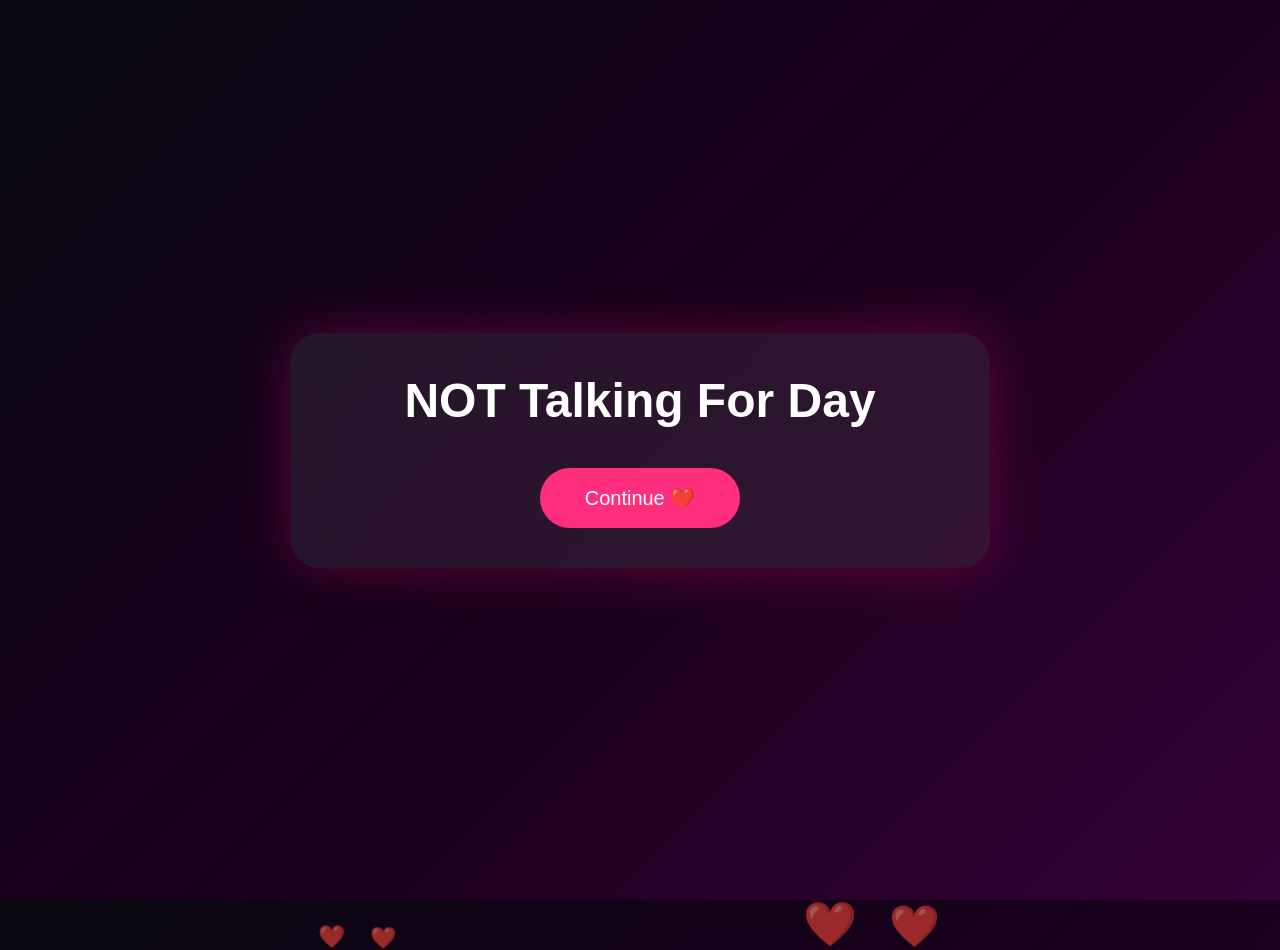
<file: index.html>
<!DOCTYPE html>
<html lang="en">
<head>

<meta charset="UTF-8">

<meta name="viewport"
content="width=device-width, initial-scale=1.0">

<title>For You ❤️</title>

<link rel="stylesheet" href="css/style.css">

</head>

<body>

<div id="hearts"></div>

<div class="container">

<h1 id="title"></h1>

<p id="subtitle"></p>

<button id="nextBtn">

Continue ❤️

</button>

</div>

<script src="js/script.js"></script>

</body>
</html>
</file>
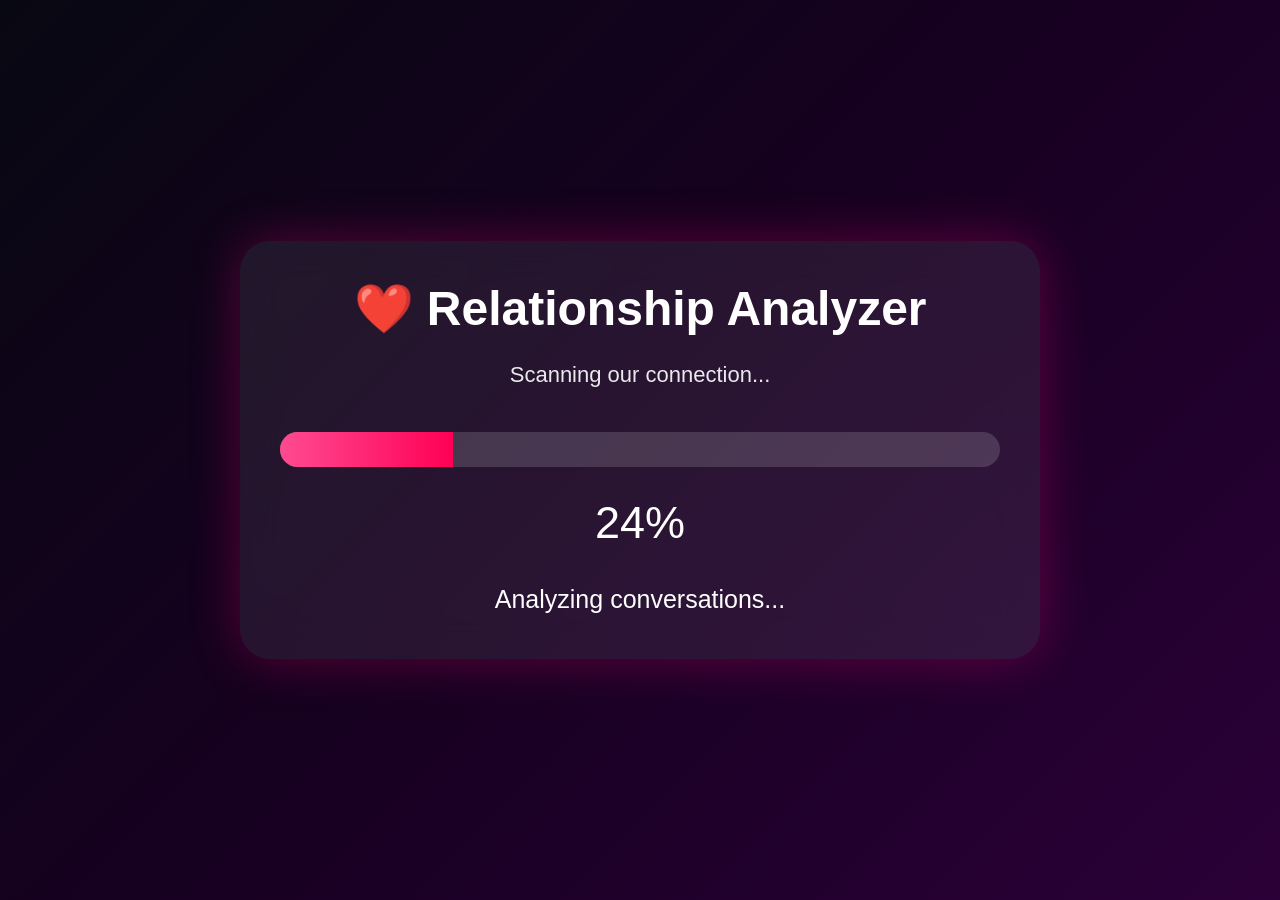
<file: bond.html>
<!DOCTYPE html>
<html lang="en">

<head>

<meta charset="UTF-8">

<meta name="viewport" content="width=device-width, initial-scale=1.0">

<title>Bond Analyzer ❤️</title>

<link rel="stylesheet" href="css/style.css">

<style>

body{
background:linear-gradient(135deg,#080812,#170021,#2b0038);
}

.container{
max-width:800px;
}

.progressBox{
width:100%;
height:35px;
background:rgba(255,255,255,.15);
border-radius:50px;
overflow:hidden;
margin-top:40px;
margin-bottom:30px;
}

.progress{

width:0%;

height:100%;

background:linear-gradient(90deg,#ff4b91,#ff0055);

transition:.15s;

}

#percent{

font-size:45px;

margin-top:20px;

}

#status{

margin-top:30px;

font-size:25px;

line-height:40px;

}

.error{

color:#ff3c6f;

animation:glitch .25s infinite;

font-weight:bold;

}

.success{

font-size:42px;

color:#00ffae;

animation:pop .8s infinite alternate;

}

@keyframes glitch{

0%{

transform:translate(2px,0);

}

25%{

transform:translate(-2px,1px);

}

50%{

transform:translate(2px,-1px);

}

75%{

transform:translate(-2px,-2px);

}

100%{

transform:none;

}

}

@keyframes pop{

from{

transform:scale(1);

}

to{

transform:scale(1.05);

}

}

.crack{

animation:shake .25s infinite;

}

@keyframes shake{

0%{

transform:translateX(0);

}

25%{

transform:translateX(6px);

}

50%{

transform:translateX(-6px);

}

75%{

transform:translateX(5px);

}

100%{

transform:translateX(0);

}

}

#next{

display:none;

margin-top:40px;

}

</style>

</head>

<body>

<div class="container">

<h1>❤️ Relationship Analyzer</h1>

<p>Scanning our connection...</p>

<div class="progressBox">

<div class="progress" id="bar"></div>

</div>

<div id="percent">0%</div>

<div id="status">

Initializing...

</div>

<button id="next">

Next Surprise ❤️

</button>

</div>

<script>

const bar=document.getElementById("bar");

const percent=document.getElementById("percent");

const status=document.getElementById("status");

const next=document.getElementById("next");

let value=0;

let timer=setInterval(()=>{

value++;

bar.style.width=value+"%";

percent.innerHTML=value+"%";

if(value<30){

status.innerHTML="Analyzing conversations...";

}

else if(value<60){

status.innerHTML="Checking memories...";

}

else if(value<90){

status.innerHTML="Calculating love level...";

}

else{

status.innerHTML="Almost done...";

}

if(value>=100){

clearInterval(timer);

setTimeout(glitch,800);

}

},45);

function glitch(){

document.body.classList.add("crack");

status.innerHTML="<span class='error'>SYSTEM ERROR!</span>";

percent.innerHTML="⚠";

bar.style.background="red";

setTimeout(showResult,2200);

}

function showResult(){

document.body.classList.remove("crack");

bar.style.background="linear-gradient(90deg,#ff4b91,#ff0055)";

status.innerHTML=`

<div class="success">

❤️ UNBREAKABLE ❤️

</div>

<br>

Reason:

<br><br>

No machine can measure

something this special.

<br><br>

Bond Status:

<h2>∞ FOREVER CONNECTED</h2>

`;

percent.innerHTML="∞";

next.style.display="inline-block";

}

next.onclick=function(){

window.location="memories.html";

};

</script>

</body>

</html>
</file>
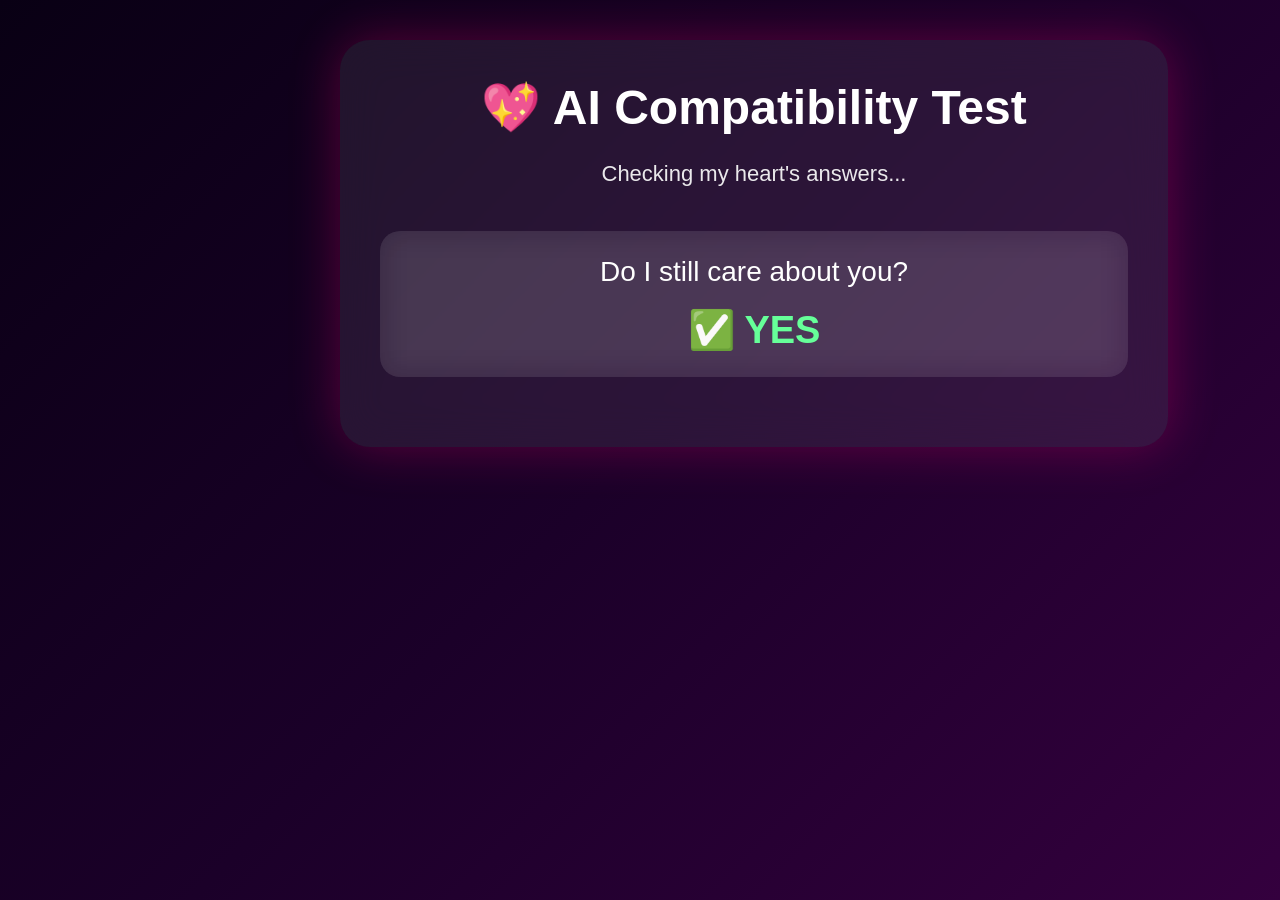
<file: compatibility.html>
<!DOCTYPE html>
<html lang="en">
<head>

<meta charset="UTF-8">
<meta name="viewport" content="width=device-width,initial-scale=1.0">

<title>Compatibility Test ❤️</title>

<link rel="stylesheet" href="css/style.css">

<style>

body{
background:linear-gradient(135deg,#090014,#1b0029,#34003e);
overflow:hidden;
}
body{
    min-height:100vh;
    overflow-x:hidden;
    overflow-y:auto;
    margin-left: 25%;
    padding:40px 20px;
    display:block;
}

button{
    display:none;
    margin:40px auto;
    padding:15px 35px;
    font-size:20px;
    border:none;
    border-radius:40px;
    background:#ff2f7d;
    color:white;
    cursor:pointer;
    display:block;
}
.container{
max-width:900px;
}

.question{
display:none;
margin:30px auto;
padding:25px;
background:rgba(255,255,255,.08);
backdrop-filter:blur(15px);
border-radius:20px;
font-size:28px;
animation:fade .7s;
}

.answer{
margin-top:20px;
font-size:38px;
color:#66ff99;
font-weight:bold;
}

#result{
display:none;
margin-top:40px;
font-size:32px;
line-height:55px;
animation:fade 1s;
}

.big{
font-size:70px;
color:#ff5ea8;
text-shadow:0 0 20px hotpink;
}

button{
display:none;
margin-top:40px;
}

@keyframes pop{
from{
transform:scale(.8);
opacity:0;
}
to{
transform:scale(1);
opacity:1;
}
}

.overload{
animation:pop .8s infinite alternate;
}

</style>

</head>

<body>

<div class="container">

<h1>💖 AI Compatibility Test</h1>

<p>Checking my heart's answers...</p>

<div class="question">
Do I still care about you?
<div class="answer">✅ YES</div>
</div>

<div class="question">
Would I choose you again?
<div class="answer">✅ ALWAYS</div>
</div>

<div class="question">
Do our memories still matter?
<div class="answer">❤️ EVERY SINGLE ONE</div>
</div>

<div class="question">
Would I try again if you gave me one chance?
<div class="answer">💯 WITHOUT A DOUBT</div>
</div>

<div class="question">
Would I rather fix things than lose you?
<div class="answer">❤️ ABSOLUTELY</div>
</div>

<div id="result">

<div class="big overload">

1000000%

</div>

<br>

Compatibility Level

<br><br>

⚠ WARNING

<br><br>

Calculator Overloaded

<br><br>

Reason:

Some bonds cannot be calculated.

❤️

</div>

<button id="next">

Continue ❤️

</button>

</div>

<script>

const questions=document.querySelectorAll(".question");

const result=document.getElementById("result");

const next=document.getElementById("next");

let i=0;

function reveal(){

if(i<questions.length){

questions[i].style.display="block";

i++;

setTimeout(reveal,1800);

}else{

setTimeout(()=>{

result.style.display="block";
next.style.display="inline-block";

},1800);

}

}

reveal();

next.onclick=function(){

window.location="smile.html";

}

</script>

</body>

</html>
</file>
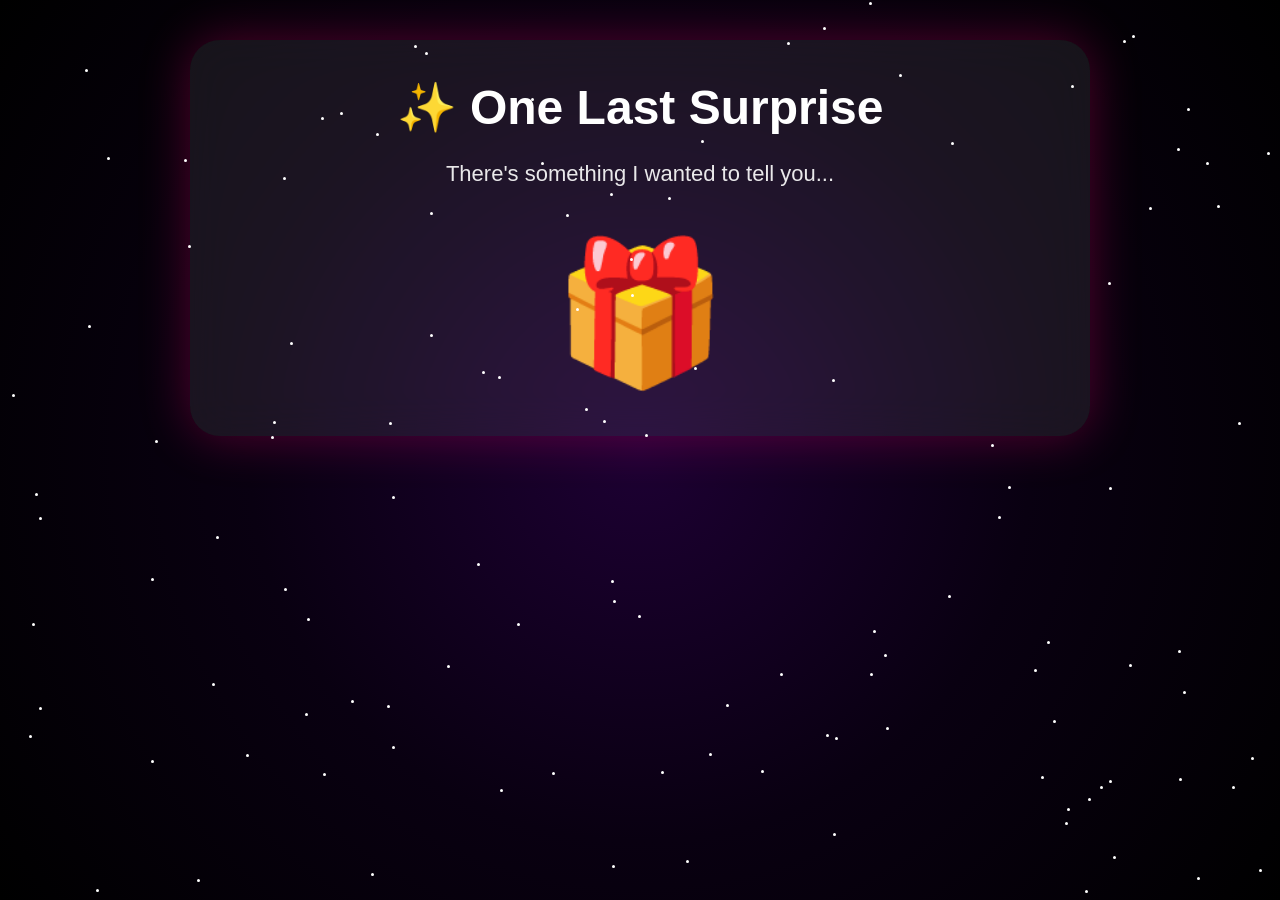
<file: final.html>
<!DOCTYPE html>
<html lang="en">
<head>

<meta charset="UTF-8">
<meta name="viewport" content="width=device-width, initial-scale=1.0">

<title>One Last Thing ❤️</title>

<link rel="stylesheet" href="css/style.css">

<style>

body{
    margin:0;
    min-height:100vh;
    background:radial-gradient(circle at center,#1d0033,#090011,#000);
    overflow-y:auto;
    overflow-x:hidden;
    display:block;
    padding:40px 20px;
    color:white;
    font-family:Poppins,sans-serif;
}

.container{
    text-align:center;
    max-width:900px;
    padding:40px;
    margin:auto;
}

/* Gift */
#gift{
    font-size:140px;
    cursor:pointer;
    transition:.5s;
    animation:float 2s ease-in-out infinite;
}

#gift:hover{
    transform:scale(1.1);
}

@keyframes float{
    0%,100%{transform:translateY(0);}
    50%{transform:translateY(-15px);}
}

/* Letter box */
#letter{
    display:none;
    margin-top:30px;
    padding:30px;
    background:rgba(255,255,255,.08);
    backdrop-filter:blur(20px);
    border-radius:25px;
    font-size:24px;
    line-height:42px;
    animation:fade 1.2s;
}

#typing{
    white-space:pre-line;
    min-height:280px;
}

/* Button */
#restart{
    display:none;
    margin:35px auto;
    padding:16px 40px;
    border:none;
    border-radius:50px;
    background:#ff4d94;
    color:white;
    font-size:20px;
    cursor:pointer;
}

/* Stars */
.star{
    position:absolute;
    width:3px;
    height:3px;
    background:white;
    border-radius:50%;
    animation:twinkle 3s infinite;
}

@keyframes twinkle{
    0%,100%{opacity:.2;}
    50%{opacity:1;}
}

/* Thank you fade */
.fadeBlock{
    margin-bottom:25px;
    font-size:24px;
    line-height:42px;
    animation:fadeIn 1.5s forwards;
}

@keyframes fadeIn{
    from{
        opacity:0;
        transform:translateY(20px);
    }
    to{
        opacity:1;
        transform:translateY(0);
    }
}

</style>

</head>

<body>

<div class="container">

<h1>✨ One Last Surprise</h1>

<p>There's something I wanted to tell you...</p>

<div id="gift">🎁</div>

<div id="letter">

<div id="typing"></div>

<button id="restart">❤️ Can We smile again together...</button>

</div>

</div>

<script>

/* ⭐ Stars background */
for(let i=0;i<120;i++){
    const s=document.createElement("div");
    s.className="star";
    s.style.left=Math.random()*100+"vw";
    s.style.top=Math.random()*100+"vh";
    s.style.animationDelay=Math.random()*3+"s";
    document.body.appendChild(s);
}

/* 💌 Message */
const message = `Hi ❤️

If you're reading this... thank you.

I know things haven't been easy.

I know I made mistakes.

I can't change what already happened.

But I can promise that I've learned from it.

You have given me countless beautiful memories.

Your smile,
your kindness,
your silly moments...

They still mean the world to me.

I'm not asking you to forget everything.

I'm simply asking for one chance...

to create better memories than the ones we lost.

Whether you say yes today...
or sometime later...

But everything I felt with you was real.

You matter to me in ways I can't explain easily.
And I don't want this to end like this.

If there's even a small chance...

I just wanted you to know...

You'll always be someone very special to me.

I'd love to try again and again until I get my Kuchiii smile ❤️`;

/* 🎁 Gift click */
document.getElementById("gift").onclick = function () {

    this.style.display = "none";
    document.getElementById("letter").style.display = "block";

    let i = 0;

    function type() {
        if (i < message.length) {
            document.getElementById("typing").innerHTML += message.charAt(i);
            i++;
            setTimeout(type, 35);
        } else {
            document.getElementById("restart").style.display = "block";
        }
    }

    setTimeout(type, 600);
};

/* 💖 Final screen */
document.getElementById("restart").onclick = function () {

document.body.style.background =
"linear-gradient(135deg,#FFE5EC,#FFD6E8,#FFF3B0,#FFE8CC)";
document.body.style.backgroundAttachment="fixed";

document.querySelector(".container").innerHTML = `

<style>

.container{
    animation:fadeIn 2s ease;
}

.final-card{
    background:rgba(255,255,255,.18);
    backdrop-filter:blur(18px);
    border-radius:30px;
    padding:50px;
    max-width:900px;
    margin:auto;
    box-shadow:0 20px 60px rgba(0,0,0,.2);
}

.rose{
    width:220px;
    animation:float 3s ease-in-out infinite;
    margin-bottom:25px;
}

@keyframes float{
0%,100%{transform:translateY(0);}
50%{transform:translateY(-12px);}
}

@keyframes fadeIn{
from{opacity:0;transform:translateY(40px);}
to{opacity:1;transform:translateY(0);}
}

.sparkle{
position:fixed;
font-size:22px;
animation:up 6s linear infinite;
pointer-events:none;
}

@keyframes up{
0%{
transform:translateY(100vh) scale(.5);
opacity:0;
}
20%{opacity:1;}
100%{
transform:translateY(-10vh) scale(1.5);
opacity:0;
}
}

</style>

<div class="final-card">

<img class="rose"
src="https://images.unsplash.com/photo-1526045478516-99145907023c?w=600"
alt="Rose Bouquet">

<h1 style="font-size:75px;">💖</h1>

<h2 style="font-size:40px;color:#d63384;">
Thank You, Kuchiii 🧿
</h2>

<p style="font-size:25px;line-height:48px;color:#5c2346;">

If you smiled even once while reading all this...<br><br>

Then this little surprise has already become worth every moment I spent making it. ❤️

<br><br>

With quiet care and warm wishes,<br>
From someone who will always be happy to see you smile. ❤️

<br><br>

And maybe… one day,<br>
our story will quietly continue from where it paused. 🌸

<br><br>

No pressure.<br>
No expectations.<br>
Just two hearts finding comfort in each other's conversations again.

<br><br>

And before we even realize it...<br>
our talks become endless,<br>
our laughter becomes effortless,<br>
and your cute little smile becomes my favorite part of every day. 🧿😻❤️

<br><br>

🌹 Until then...<br>
Keep smiling, because somewhere,<br>
there's someone whose day becomes brighter just imagining that smile. ✨

</p>

</div>

`;


// Floating Sparkles & Hearts

setInterval(()=>{

const icons=["💖","🌸","✨","💗","💕","🦋"];

const e=document.createElement("div");

e.className="sparkle";

e.innerHTML=icons[Math.floor(Math.random()*icons.length)];

e.style.left=Math.random()*100+"vw";

e.style.animationDuration=(Math.random()*3+4)+"s";

document.body.appendChild(e);

setTimeout(()=>e.remove(),7000);

},350);

};

</script>

</body>
</html>
</file>
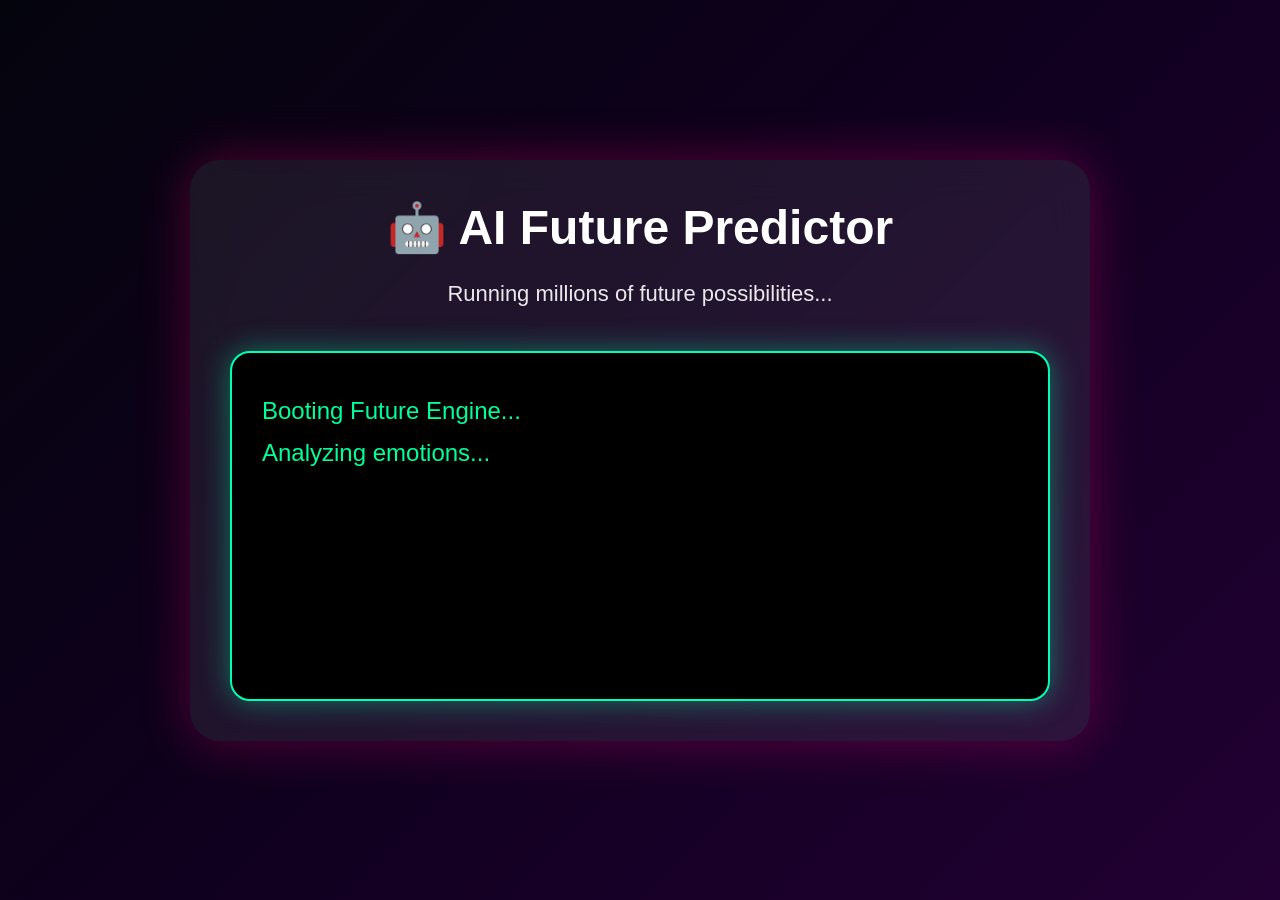
<file: future.html>
<!DOCTYPE html>
<html lang="en">
<head>

<meta charset="UTF-8">
<meta name="viewport" content="width=device-width, initial-scale=1.0">

<title>Future Predictor</title>

<link rel="stylesheet" href="css/style.css">

<style>

body{
background:linear-gradient(135deg,#04040d,#10001f,#220033);

}
body{
    background:linear-gradient(135deg,#04040d,#10001f,#220033);
    min-height:100vh;
    overflow-y:auto;
    padding:40px 20px;
    color:white;
}
.container{
    max-width:900px;
    margin:auto;
}
button{
    display:none;
    margin:40px auto;
    padding:15px 35px;
    font-size:20px;
    border:none;
    border-radius:40px;
    background:#ff2f7d;
    color:white;
    cursor:pointer;
    display:block;
    z-index:999;
}
.container{
max-width:900px;
text-align:center;
}

#screen{
margin-top:30px;
padding:30px;
background:black;
border:2px solid #00ffb3;
border-radius:20px;
font-family:monospace;
font-size:24px;
color:#00ff99;
text-align:left;
min-height:350px;
box-shadow:0 0 30px rgba(0,255,170,.4);
}

.line{
opacity:0;
animation:fade .8s forwards;
margin:14px 0;
}

.glitch{
color:#ff4d6d;
animation:glitch .15s infinite;
font-weight:bold;
}

.success{
color:#ff80bf;
font-size:30px;
text-align:center;
margin-top:20px;
}

button{
display:none;
margin-top:35px;
}

@keyframes glitch{
0%{transform:translateX(0);}
25%{transform:translateX(3px);}
50%{transform:translateX(-3px);}
75%{transform:translateX(2px);}
100%{transform:translateX(0);}
}

</style>

</head>

<body>

<div class="container">

<h1>🤖 AI Future Predictor</h1>

<p>Running millions of future possibilities...</p>

<div id="screen"></div>

<button id="next">
Continue ❤️
</button>

</div>

<script>

const screen=document.getElementById("screen");
const next=document.getElementById("next");

const messages=[

"Booting Future Engine...",

"Analyzing emotions...",

"Checking conversations...",

"Loading memories...",

"Creating predictions...",

"",

"❌ Future #1 : We stop talking forever.",

"Probability : 14%",

"",

"❌ Future #2 : We become strangers.",

"Probability : 7%",

"",

"❤️ Future #3 : We laugh together again.",

"Probability : Calculating...",

"",

"⚠ Unexpected Error...",

"System Glitch...",

"Prediction Failed."

];

let index=0;

function addLine(){

if(index<messages.length){

const div=document.createElement("div");

div.className="line";

div.innerHTML=messages[index];

screen.appendChild(div);

screen.scrollTop=screen.scrollHeight;

index++;

setTimeout(addLine,900);

}

else{

setTimeout(showFinal,1200);

}

}

function showFinal(){

screen.innerHTML+=`

<br>

<div class="glitch">

SYSTEM MESSAGE

</div>

<br>

<div class="success">

Future Cannot Be Predicted ❤️

</div>

<br>

Reason:

<br><br>

The future depends on...

<br><br>

😊 ONE BEAUTIFUL SMILE

<br><br>

and...

<br>

One chance to write

a happier next chapter together.

`;
next.style.display="block";
next.style.margin = "40px auto";

}

addLine();

next.onclick=function(){

window.location="compatibility.html";

};

</script>

</body>
</html>
</file>
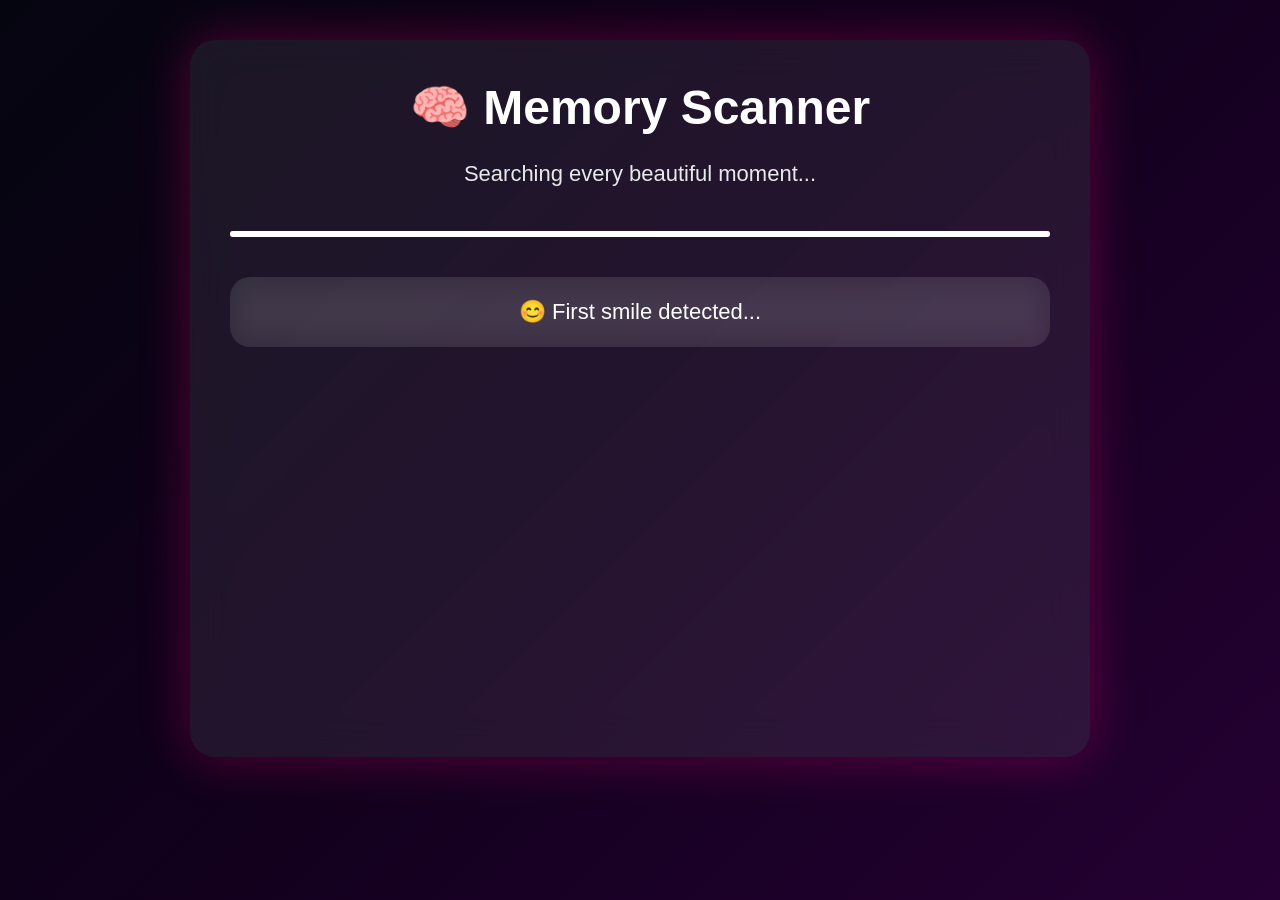
<file: memories.html>
<!DOCTYPE html>
<html lang="en">

<head>

<meta charset="UTF-8">

<meta name="viewport" content="width=device-width,initial-scale=1.0">

<title>Memory Scanner ❤️</title>

<link rel="stylesheet" href="css/style.css">

<style>

body{

background:linear-gradient(135deg,#050510,#12001d,#250033);



}
body{
    background:linear-gradient(135deg,#050510,#12001d,#250033);
    min-height:100vh;
    display:flex;
    justify-content:center;
    align-items:flex-start;
    overflow-y:auto;
    overflow-x:hidden;
    color:white;
    padding:40px 20px;
}   

.container{

max-width:900px;

}
.container{
    width:90%;
    max-width:900px;
    padding:40px;
    border-radius:25px;
    background:rgba(255,255,255,.08);
    backdrop-filter:blur(20px);
    text-align:center;
}
.popup{

position:fixed;
top:0;
left:0;
width:100%;
height:100%;
background:rgba(0,0,0,.75);

display:none;

justify-content:center;
align-items:center;

z-index:9999;

}

.popup-card{

width:90%;
max-width:450px;

background:rgba(255,255,255,.12);

backdrop-filter:blur(18px);

padding:35px;

border-radius:25px;

text-align:center;

animation:pop .5s ease;

}

.popup-card button{

display:inline-block;

margin:15px;

padding:12px 30px;

font-size:18px;

border:none;

border-radius:50px;

cursor:pointer;

}

@keyframes pop{

from{
transform:scale(.6);
opacity:0;
}

to{
transform:scale(1);
opacity:1;
}

}
#scanner{

width:100%;

height:6px;

background:#ff4d94;

margin:40px 0;

position:relative;

overflow:hidden;

border-radius:20px;

}

#line{

position:absolute;

width:100%;

height:100%;

background:white;

animation:scan 2s linear infinite;

}

@keyframes scan{

0%{transform:translateX(-100%);}
100%{transform:translateX(100%);}

}

.card{

opacity:0;

transform:translateY(40px);

transition:.8s;

margin:18px 0;

padding:22px;

border-radius:20px;

background:rgba(255,255,255,.08);

backdrop-filter:blur(15px);

font-size:22px;

}

.show{

opacity:1;

transform:none;

}

#result{

display:none;

margin-top:35px;

font-size:28px;

line-height:45px;

animation:fade 1s;

}

button{

display:none;

margin-top:35px;

}
#next{
    display:none;
    margin:40px auto;
    position:relative;
    z-index:1000;
}

</style>

</head>

<body>

<div class="container">

<h1>🧠 Memory Scanner</h1>

<p>Searching every beautiful moment...</p>

<div id="scanner">

<div id="line"></div>

</div>

<div class="card">😊 First smile detected...</div>

<div class="card">😂 Unlimited silly laughs found...</div>

<div class="card">❤️ Thousands of happy conversations...</div>

<div class="card">🥹 Moments that still make my heart smile...</div>

<div class="card">🌸 Countless reasons I don't want to lose you...</div>

<div id="result">

<h2>Scan Complete ❤️</h2>

<div id="progressText">

<p>
Deleting memories...
<br><br>

10%
<br>
32%
<br>
57%
<br>
89%
<br><br>

<span style="color:#ff4d94;font-weight:bold;">ERROR ❌</span>
</p>

</div>

<div id="systemMessage" style="display:none;">

<p>
⚠ Memory Protection Activated...
<br><br>

Trying Force Delete...
<br>

██████░░░░ 60%
<br>

████████░░ 80%
<br>

██████████ 100%
<br><br>

💥 ACCESS DENIED
</p>

</div>

<div id="finalMessage" style="display:none;">

<h2 style="color:#ff8ac7;">
❤️ Why did it fail?
</h2>

<p style="font-size:26px;line-height:45px;">

Because...

those memories don't belong to my brain anymore.

They live inside my heart. ❤️

<br><br>

No system...

No time...

No distance...

can ever delete them.

🥹🌸

</p>


<!-- result -->
<!-- container -->
<button id="continueBtn" style="
display:none;
margin:40px auto;
padding:15px 40px;
font-size:22px;
border:none;
border-radius:50px;
cursor:pointer;
background:linear-gradient(90deg,#ff4d94,#ff8a5b);
color:white;
box-shadow:0 10px 25px rgba(255,77,148,.4);
"><h2 style="color:#e1ece1;">If You Smile<br> Access Granted✅</h2>
🎈 Continue to Next Surprise ❤️
</button>
</div> <!-- finalMessage -->
</div> <!-- result -->
</div> <!-- container -->
<script>

const cards=document.querySelectorAll(".card");

const result=document.getElementById("result");

const next=document.getElementById("next");

let i=0;

function reveal(){

if(i<cards.length){

cards[i].classList.add("show");

i++;

setTimeout(reveal,1400);

}else{

setTimeout(()=>{

result.style.display="block";
setTimeout(() => {

document.getElementById("progressText").style.display="none";

document.getElementById("systemMessage").style.display="block";

},2500);

setTimeout(() => {

document.getElementById("systemMessage").style.display="none";

document.getElementById("finalMessage").style.display="block";

},6500);

setTimeout(()=>{

document.getElementById("continueBtn").style.display="block";

},10500);

},1500);

}

}

reveal();

const continueBtn = document.getElementById("continueBtn");

continueBtn.addEventListener("click", function () {

    continueBtn.innerHTML = "✨ Preparing Your Next Surprise...";

    continueBtn.disabled = true;

    setTimeout(function () {

        window.location.href = "balloon.html";

    },1200);

});

</script>

</body>

</html>
</file>
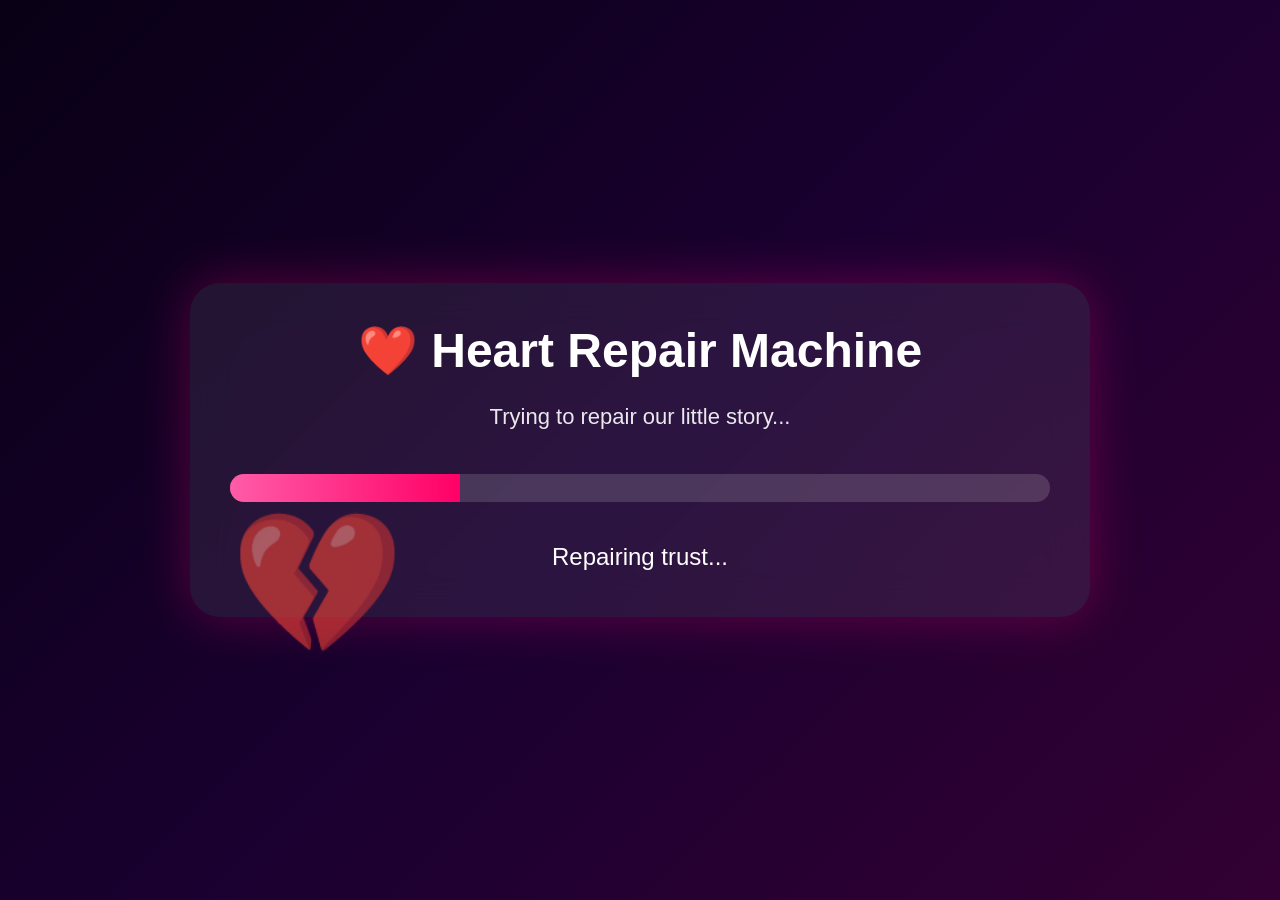
<file: repair.html>
<!DOCTYPE html>
<html lang="en">
<head>
<meta charset="UTF-8">
<meta name="viewport" content="width=device-width, initial-scale=1.0">

<title>Heart Repair Machine ❤️</title>

<link rel="stylesheet" href="css/style.css">

<style>

body{
background:linear-gradient(135deg,#090015,#1a0030,#330033);
overflow:hidden;
}

.container{
max-width:900px;
text-align:center;
}

.machine{
margin-top:30px;
}

.heart{
font-size:140px;
animation:beat 1s infinite;
transition:1s;
}

@keyframes beat{
0%,100%{transform:scale(1);}
50%{transform:scale(1.15);}
}

.progressBox{
width:100%;
height:28px;
background:rgba(255,255,255,.15);
border-radius:30px;
overflow:hidden;
margin:35px 0;
}

.progress{
height:100%;
width:0%;
background:linear-gradient(90deg,#ff5ca8,#ff0066);
transition:.2s;
}

#status{
font-size:24px;
line-height:40px;
margin-top:25px;
}

.glow{
color:#ff80bf;
text-shadow:0 0 20px hotpink;
}

button{
display:none;
margin-top:35px;
}

#message{
display:none;
margin-top:30px;
font-size:28px;
animation:fade 1s;
}

.burst{
position:fixed;
font-size:30px;
animation:fly 3s linear forwards;
pointer-events:none;
}

@keyframes fly{
0%{
opacity:1;
transform:translateY(0) scale(.5);
}
100%{
opacity:0;
transform:translateY(-800px) translateX(var(--x)) rotate(720deg);
}
}

</style>

</head>

<body>

<div class="container">

<h1>❤️ Heart Repair Machine</h1>

<p>Trying to repair our little story...</p>

<div class="machine">

<div class="heart" id="heart">💔</div>

<div class="progressBox">
<div class="progress" id="bar"></div>
</div>

<div id="status">

Initializing...

</div>

<button id="repair">

😊 Insert Your Smile

</button>

<div id="message">

❤️ Heart Restored ❤️

<br><br>

Everything feels complete when you smile.

<br><br>

Maybe...

we can smile together again?

</div>

<button id="next">

Continue ❤️

</button>

</div>

</div>

<script>

const bar=document.getElementById("bar");
const status=document.getElementById("status");
const repair=document.getElementById("repair");
const next=document.getElementById("next");
const message=document.getElementById("message");
const heart=document.getElementById("heart");

let progress=0;

const timer=setInterval(()=>{

progress++;

bar.style.width=progress+"%";

if(progress<25){

status.innerHTML="Scanning emotions...";

}

else if(progress<50){

status.innerHTML="Repairing trust...";

}

else if(progress<75){

status.innerHTML="Collecting beautiful memories...";

}

else if(progress<99){

status.innerHTML="Almost repaired...";

}

if(progress>=100){

clearInterval(timer);

status.innerHTML=`

<span style="color:#ff4d6d;font-size:30px">

⚠ ERROR

</span>

<br><br>

Missing Component

<br>

<span class="glow">

😊 HER SMILE

</span>

`;

repair.style.display="inline-block";

}

},40);

repair.onclick=function(){

heart.innerHTML="❤️";

status.innerHTML="Repair Successful ❤️";

message.style.display="block";

next.style.display="inline-block";

repair.style.display="none";

for(let i=0;i<80;i++){

const h=document.createElement("div");

h.className="burst";

h.innerHTML="❤️";

h.style.left=Math.random()*100+"vw";

h.style.bottom="-20px";

h.style.setProperty("--x",(Math.random()*400-200)+"px");

h.style.animationDuration=(2+Math.random()*2)+"s";

document.body.appendChild(h);

setTimeout(()=>{

h.remove();

},3500);

}

}

next.onclick=function(){

window.location="smile.html";

}

</script>

</body>

</html>
</file>
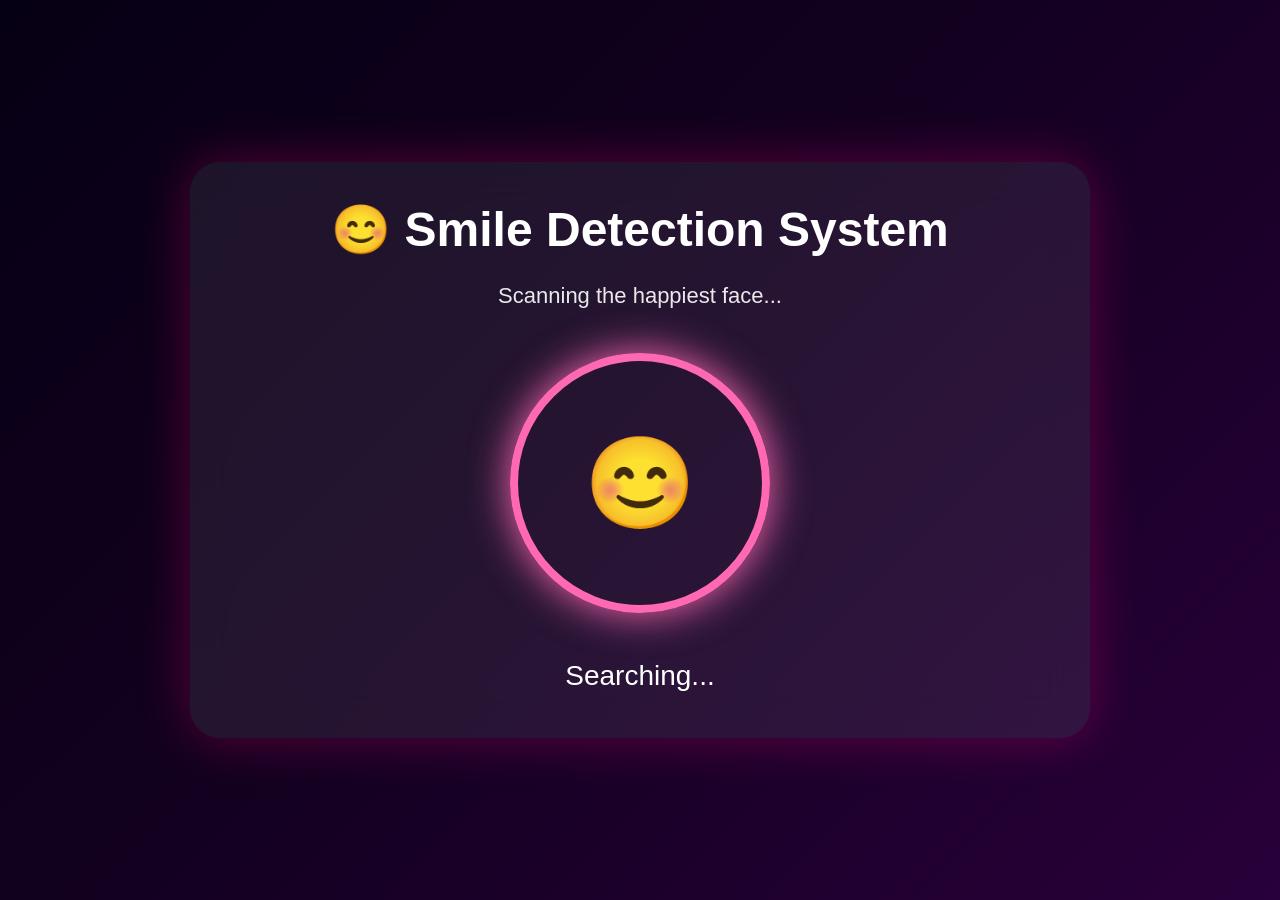
<file: smile.html>
<!DOCTYPE html>
<html lang="en">

<head>

<meta charset="UTF-8">

<meta name="viewport" content="width=device-width, initial-scale=1.0">

<title>Smile Detector ❤️</title>

<link rel="stylesheet" href="css/style.css">

<style>

body{
background:linear-gradient(135deg,#060014,#140021,#28003a);
overflow:hidden;
}

.container{
max-width:900px;
}

.circle{

width:260px;
height:260px;

border-radius:50%;

margin:40px auto;

border:8px solid hotpink;

display:flex;

justify-content:center;

align-items:center;

font-size:90px;

animation:pulse 2s infinite;

box-shadow:0 0 40px hotpink;

}

@keyframes pulse{

0%{
transform:scale(.95);
}

50%{
transform:scale(1.05);
}

100%{
transform:scale(.95);
}

}

#status{

font-size:28px;

line-height:45px;

margin-top:30px;

}

button{

display:none;

margin-top:40px;

}

.sparkle{

position:fixed;

font-size:30px;

animation:fly 3s linear forwards;

pointer-events:none;

}

@keyframes fly{

0%{
opacity:1;
transform:translateY(0) scale(.5);
}

100%{

opacity:0;

transform:translateY(-900px)
translateX(var(--x))
rotate(720deg);

}

}

.success{

font-size:36px;

color:#ff87c5;

animation:fade 1s;

}

</style>

</head>

<body>

<div class="container">

<h1>😊 Smile Detection System</h1>

<p>Scanning the happiest face...</p>

<div class="circle">

😊

</div>

<div id="status">

Searching...

</div>

<button id="scan">

I'm Smiling 😊

</button>

<button id="next">

Open Final Surprise ❤️

</button>

</div>

<script>

const status=document.getElementById("status");

const scan=document.getElementById("scan");

const next=document.getElementById("next");

setTimeout(()=>{

status.innerHTML=`

❌ Smile Not Found

<br><br>

Suggested Fix:

<br>

Press the button

only if you're smiling 😊

`;

scan.style.display="inline-block";

},3500);

scan.onclick=function(){

scan.style.display="none";

status.innerHTML=`

<div class="success">

❤️ Smile Detected ❤️

</div>

<br>

Brightness Level

100%

<br><br>

Mood Improved

∞%

<br><br>

There it is...

The smile I missed the most.

😊

`;

for(let i=0;i<120;i++){

const s=document.createElement("div");

s.className="sparkle";

s.innerHTML=Math.random()>.5?"❤️":"✨";

s.style.left=Math.random()*100+"vw";

s.style.bottom="-30px";

s.style.setProperty("--x",(Math.random()*500-250)+"px");

s.style.animationDuration=(2+Math.random()*2)+"s";

document.body.appendChild(s);

setTimeout(()=>{

s.remove();

},3500);

}

next.style.display="inline-block";

}

next.onclick=function(){

window.location="final.html";

}

</script>

</body>

</html>
</file>
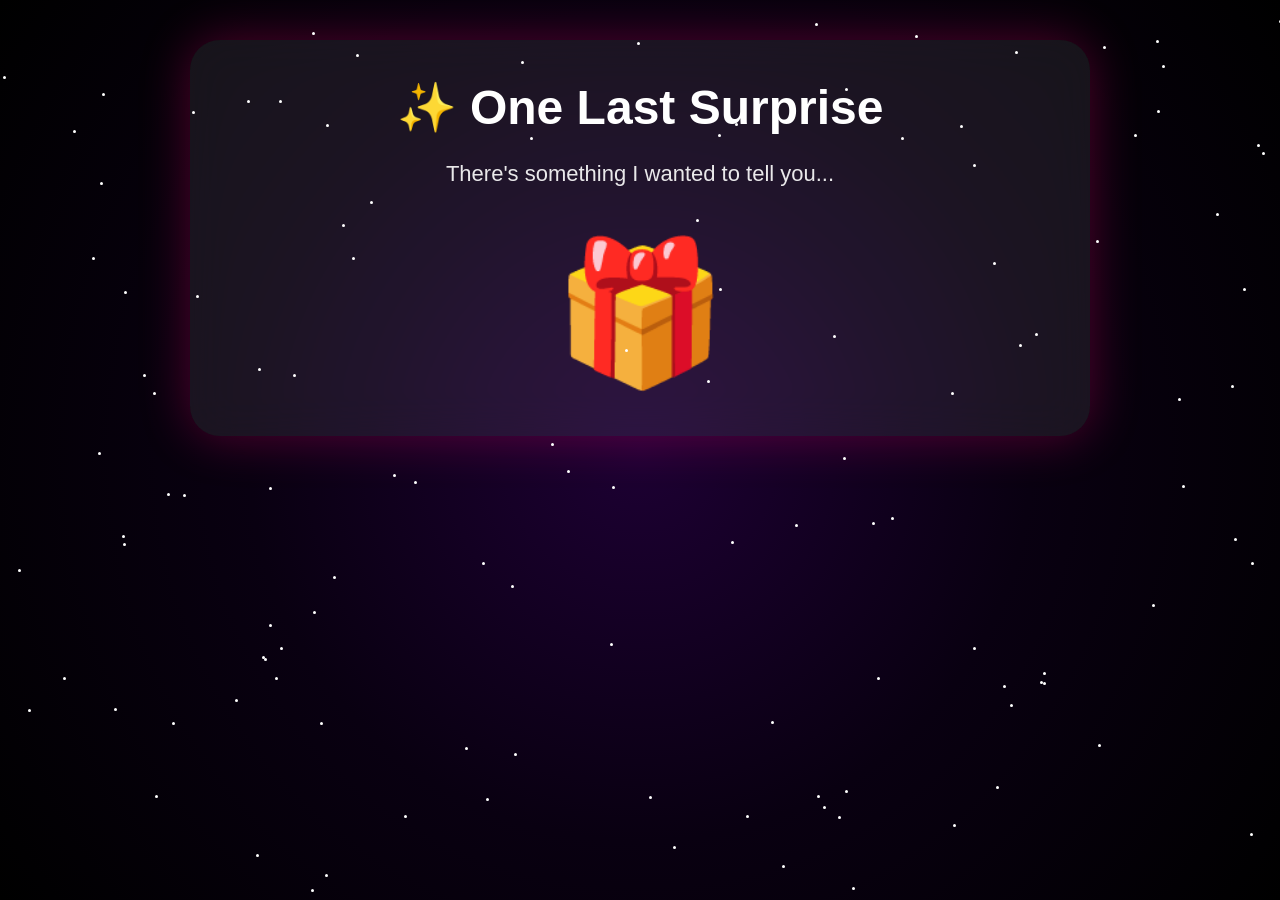
<file: mine/final.html>
<!DOCTYPE html>
<html lang="en">
<head>

<meta charset="UTF-8">
<meta name="viewport" content="width=device-width, initial-scale=1.0">

<title>One Last Thing ❤️</title>

<link rel="stylesheet" href="css/style.css">

<style>

body{
    margin:0;
    min-height:100vh;
    background:radial-gradient(circle at center,#1d0033,#090011,#000);
    overflow-y:auto;
    overflow-x:hidden;
    display:block;
    padding:40px 20px;
    color:white;
    font-family:Poppins,sans-serif;
}

.container{
    text-align:center;
    max-width:900px;
    padding:40px;
    margin:auto;
}

/* Gift */
#gift{
    font-size:140px;
    cursor:pointer;
    transition:.5s;
    animation:float 2s ease-in-out infinite;
}

#gift:hover{
    transform:scale(1.1);
}

@keyframes float{
    0%,100%{transform:translateY(0);}
    50%{transform:translateY(-15px);}
}

/* Letter box */
#letter{
    display:none;
    margin-top:30px;
    padding:30px;
    background:rgba(255,255,255,.08);
    backdrop-filter:blur(20px);
    border-radius:25px;
    font-size:24px;
    line-height:42px;
    animation:fade 1.2s;
}

#typing{
    white-space:pre-line;
    min-height:280px;
}

/* Button */
#restart{
    display:none;
    margin:35px auto;
    padding:16px 40px;
    border:none;
    border-radius:50px;
    background:#ff4d94;
    color:white;
    font-size:20px;
    cursor:pointer;
}

/* Stars */
.star{
    position:absolute;
    width:3px;
    height:3px;
    background:white;
    border-radius:50%;
    animation:twinkle 3s infinite;
}

@keyframes twinkle{
    0%,100%{opacity:.2;}
    50%{opacity:1;}
}

/* Thank you fade */
.fadeBlock{
    margin-bottom:25px;
    font-size:24px;
    line-height:42px;
    animation:fadeIn 1.5s forwards;
}

@keyframes fadeIn{
    from{
        opacity:0;
        transform:translateY(20px);
    }
    to{
        opacity:1;
        transform:translateY(0);
    }
}

</style>

</head>

<body>

<div class="container">

<h1>✨ One Last Surprise</h1>

<p>There's something I wanted to tell you...</p>

<div id="gift">🎁</div>

<div id="letter">

<div id="typing"></div>

<button id="restart">❤️ Can We Start A New Chapter?</button>

</div>

</div>

<script>

/* ⭐ Stars background */
for(let i=0;i<120;i++){
    const s=document.createElement("div");
    s.className="star";
    s.style.left=Math.random()*100+"vw";
    s.style.top=Math.random()*100+"vh";
    s.style.animationDelay=Math.random()*3+"s";
    document.body.appendChild(s);
}

/* 💌 Message */
const message = `Hi ❤️

If you're reading this... thank you.

I know things haven't been easy.

I know I made mistakes.

I can't change what already happened.

But I can promise that I've learned from it.

You have given me countless beautiful memories.

Your smile,
your kindness,
your silly moments...

They still mean the world to me.

I'm not asking you to forget everything.

I'm simply asking for one chance...

to create better memories than the ones we lost.

Whether you say yes today...
or sometime later...

But everything I felt with you was real.

You matter to me in ways I can't explain easily.
And I don't want this to end like this.

If there's even a small chance...

I just wanted you to know...

You'll always be someone very special to me.

I'd love to try again and again until I get my Kuchiii smile ❤️`;

/* 🎁 Gift click */
document.getElementById("gift").onclick = function () {

    this.style.display = "none";
    document.getElementById("letter").style.display = "block";

    let i = 0;

    function type() {
        if (i < message.length) {
            document.getElementById("typing").innerHTML += message.charAt(i);
            i++;
            setTimeout(type, 35);
        } else {
            document.getElementById("restart").style.display = "block";
        }
    }

    setTimeout(type, 600);
};

/* 💖 Final screen */
document.getElementById("restart").onclick = function () {

document.body.style.background =
"linear-gradient(135deg,#FFE5EC,#FFD6E8,#FFF3B0,#FFE8CC)";
document.body.style.backgroundAttachment="fixed";

document.querySelector(".container").innerHTML = `

<style>

.container{
    animation:fadeIn 2s ease;
}

.final-card{
    background:rgba(255,255,255,.18);
    backdrop-filter:blur(18px);
    border-radius:30px;
    padding:50px;
    max-width:900px;
    margin:auto;
    box-shadow:0 20px 60px rgba(0,0,0,.2);
}

.rose{
    width:220px;
    animation:float 3s ease-in-out infinite;
    margin-bottom:25px;
}

@keyframes float{
0%,100%{transform:translateY(0);}
50%{transform:translateY(-12px);}
}

@keyframes fadeIn{
from{opacity:0;transform:translateY(40px);}
to{opacity:1;transform:translateY(0);}
}

.sparkle{
position:fixed;
font-size:22px;
animation:up 6s linear infinite;
pointer-events:none;
}

@keyframes up{
0%{
transform:translateY(100vh) scale(.5);
opacity:0;
}
20%{opacity:1;}
100%{
transform:translateY(-10vh) scale(1.5);
opacity:0;
}
}

</style>

<div class="final-card">

<img class="rose"
src="https://images.unsplash.com/photo-1526045478516-99145907023c?w=600"
alt="Rose Bouquet">

<h1 style="font-size:75px;">💖</h1>

<h2 style="font-size:40px;color:#d63384;">
Thank You, Kuchiii 🧿
</h2>

<p style="font-size:25px;line-height:48px;color:#5c2346;">

If you smiled even once while reading all this...<br><br>

Then this little surprise has already become worth every moment I spent making it. ❤️

<br><br>

With quiet care and warm wishes,<br>
From someone who will always be happy to see you smile. ❤️

<br><br>

And maybe… one day,<br>
our story will quietly continue from where it paused. 🌸

<br><br>

No pressure.<br>
No expectations.<br>
Just two hearts finding comfort in each other's conversations again.

<br><br>

And before we even realize it...<br>
our talks become endless,<br>
our laughter becomes effortless,<br>
and your cute little smile becomes my favorite part of every day. 🧿😻❤️

<br><br>

🌹 Until then...<br>
Keep smiling, because somewhere,<br>
there's someone whose day becomes brighter just imagining that smile. ✨

</p>

</div>

`;


// Floating Sparkles & Hearts

setInterval(()=>{

const icons=["💖","🌸","✨","💗","💕","🦋"];

const e=document.createElement("div");

e.className="sparkle";

e.innerHTML=icons[Math.floor(Math.random()*icons.length)];

e.style.left=Math.random()*100+"vw";

e.style.animationDuration=(Math.random()*3+4)+"s";

document.body.appendChild(e);

setTimeout(()=>e.remove(),7000);

},350);

};

</script>

</body>
</html>
</file>
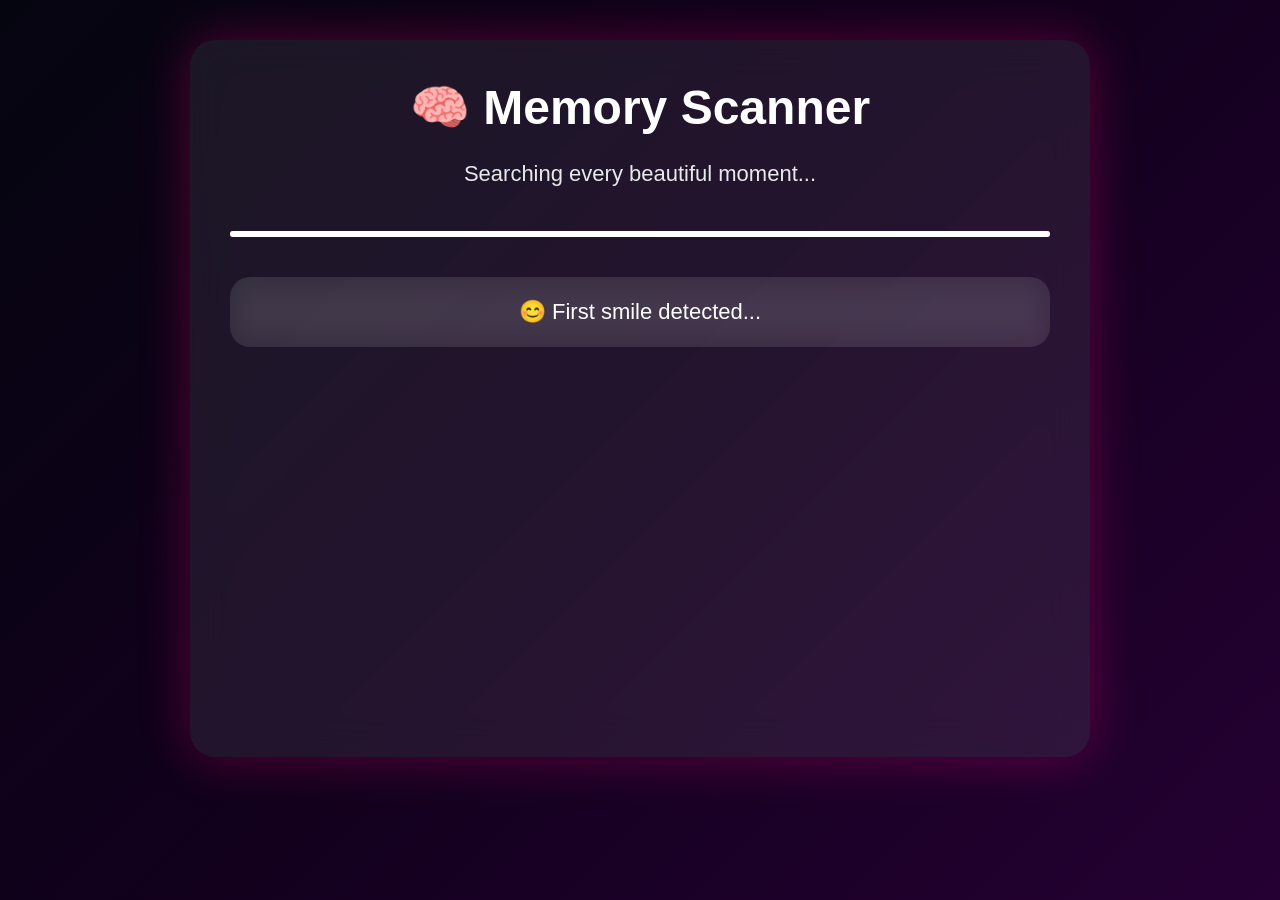
<file: mine/memories.html>
<!DOCTYPE html>
<html lang="en">

<head>

<meta charset="UTF-8">

<meta name="viewport" content="width=device-width,initial-scale=1.0">

<title>Memory Scanner ❤️</title>

<link rel="stylesheet" href="css/style.css">

<style>

body{

background:linear-gradient(135deg,#050510,#12001d,#250033);



}
body{
    background:linear-gradient(135deg,#050510,#12001d,#250033);
    min-height:100vh;
    display:flex;
    justify-content:center;
    align-items:flex-start;
    overflow-y:auto;
    overflow-x:hidden;
    color:white;
    padding:40px 20px;
}   

.container{

max-width:900px;

}
.container{
    width:90%;
    max-width:900px;
    padding:40px;
    border-radius:25px;
    background:rgba(255,255,255,.08);
    backdrop-filter:blur(20px);
    text-align:center;
}

#scanner{

width:100%;

height:6px;

background:#ff4d94;

margin:40px 0;

position:relative;

overflow:hidden;

border-radius:20px;

}

#line{

position:absolute;

width:100%;

height:100%;

background:white;

animation:scan 2s linear infinite;

}

@keyframes scan{

0%{transform:translateX(-100%);}
100%{transform:translateX(100%);}

}

.card{

opacity:0;

transform:translateY(40px);

transition:.8s;

margin:18px 0;

padding:22px;

border-radius:20px;

background:rgba(255,255,255,.08);

backdrop-filter:blur(15px);

font-size:22px;

}

.show{

opacity:1;

transform:none;

}

#result{

display:none;

margin-top:35px;

font-size:28px;

line-height:45px;

animation:fade 1s;

}

button{

display:none;

margin-top:35px;

}
#next{
    display:none;
    margin:40px auto;
    position:relative;
    z-index:1000;
}

</style>

</head>

<body>

<div class="container">

<h1>🧠 Memory Scanner</h1>

<p>Searching every beautiful moment...</p>

<div id="scanner">

<div id="line"></div>

</div>

<div class="card">😊 First smile detected...</div>

<div class="card">😂 Unlimited silly laughs found...</div>

<div class="card">❤️ Thousands of happy conversations...</div>

<div class="card">🥹 Moments that still make my heart smile...</div>

<div class="card">🌸 Countless reasons I don't want to lose you...</div>

<div id="result">

<h2>Scan Complete ❤️</h2>

<p>

Deleting memories...

<br><br>

10%

<br>

32%

<br>

57%

<br>

ERROR ❌

<br><br>

Unable to delete...

because every memory is permanently saved in my heart. ❤️

</p>

</div>

<button id="next">

Continue ❤️

</button>

</div>

<script>

const cards=document.querySelectorAll(".card");

const result=document.getElementById("result");

const next=document.getElementById("next");

let i=0;

function reveal(){

if(i<cards.length){

cards[i].classList.add("show");

i++;

setTimeout(reveal,1400);

}else{

setTimeout(()=>{

result.style.display="block";

next.style.display="block";
next.style.margin="40px auto";

},1500);

}

}

reveal();

next.onclick=function(){

window.location="repair.html";

}

</script>

</body>

</html>
</file>
<file: css/style.css>
*{
margin:0;
padding:0;
box-sizing:border-box;
font-family:Poppins,sans-serif;
}

body{

background:linear-gradient(135deg,#080810,#18001b,#330033);

height:100vh;

display:flex;

justify-content:center;

align-items:center;

overflow:hidden;

color:white;

}

.container{

width:90%;

max-width:700px;

padding:40px;

border-radius:30px;

background:rgba(255,255,255,.08);

backdrop-filter:blur(20px);

text-align:center;

box-shadow:0 0 50px rgba(255,0,120,.3);

animation:fade 1s;

}

h1{

font-size:48px;

margin-bottom:20px;

}

p{

font-size:22px;

opacity:.9;

margin-bottom:40px;

line-height:35px;

}

button{

padding:18px 45px;

border:none;

font-size:20px;

cursor:pointer;

border-radius:50px;

background:#ff2f7d;

color:white;

transition:.4s;

}

button:hover{

transform:scale(1.08);

box-shadow:0 0 30px hotpink;

}

@keyframes fade{

from{

opacity:0;

transform:translateY(40px);

}

to{

opacity:1;

transform:none;

}

}

/* Floating Hearts */

.heart{

position:absolute;

bottom:-50px;

font-size:25px;

animation:float linear infinite;

opacity:.6;

}

@keyframes float{

0%{

transform:translateY(0) rotate(0deg);

}

100%{

transform:translateY(-120vh) rotate(360deg);

}

}
</file>
<file: mine/css/style.css>
*{
margin:0;
padding:0;
box-sizing:border-box;
font-family:Poppins,sans-serif;
}

body{

background:linear-gradient(135deg,#080810,#18001b,#330033);

height:100vh;

display:flex;

justify-content:center;

align-items:center;

overflow:hidden;

color:white;

}

.container{

width:90%;

max-width:700px;

padding:40px;

border-radius:30px;

background:rgba(255,255,255,.08);

backdrop-filter:blur(20px);

text-align:center;

box-shadow:0 0 50px rgba(255,0,120,.3);

animation:fade 1s;

}

h1{

font-size:48px;

margin-bottom:20px;

}

p{

font-size:22px;

opacity:.9;

margin-bottom:40px;

line-height:35px;

}

button{

padding:18px 45px;

border:none;

font-size:20px;

cursor:pointer;

border-radius:50px;

background:#ff2f7d;

color:white;

transition:.4s;

}

button:hover{

transform:scale(1.08);

box-shadow:0 0 30px hotpink;

}

@keyframes fade{

from{

opacity:0;

transform:translateY(40px);

}

to{

opacity:1;

transform:none;

}

}

/* Floating Hearts */

.heart{

position:absolute;

bottom:-50px;

font-size:25px;

animation:float linear infinite;

opacity:.6;

}

@keyframes float{

0%{

transform:translateY(0) rotate(0deg);

}

100%{

transform:translateY(-120vh) rotate(360deg);

}

}
</file>
